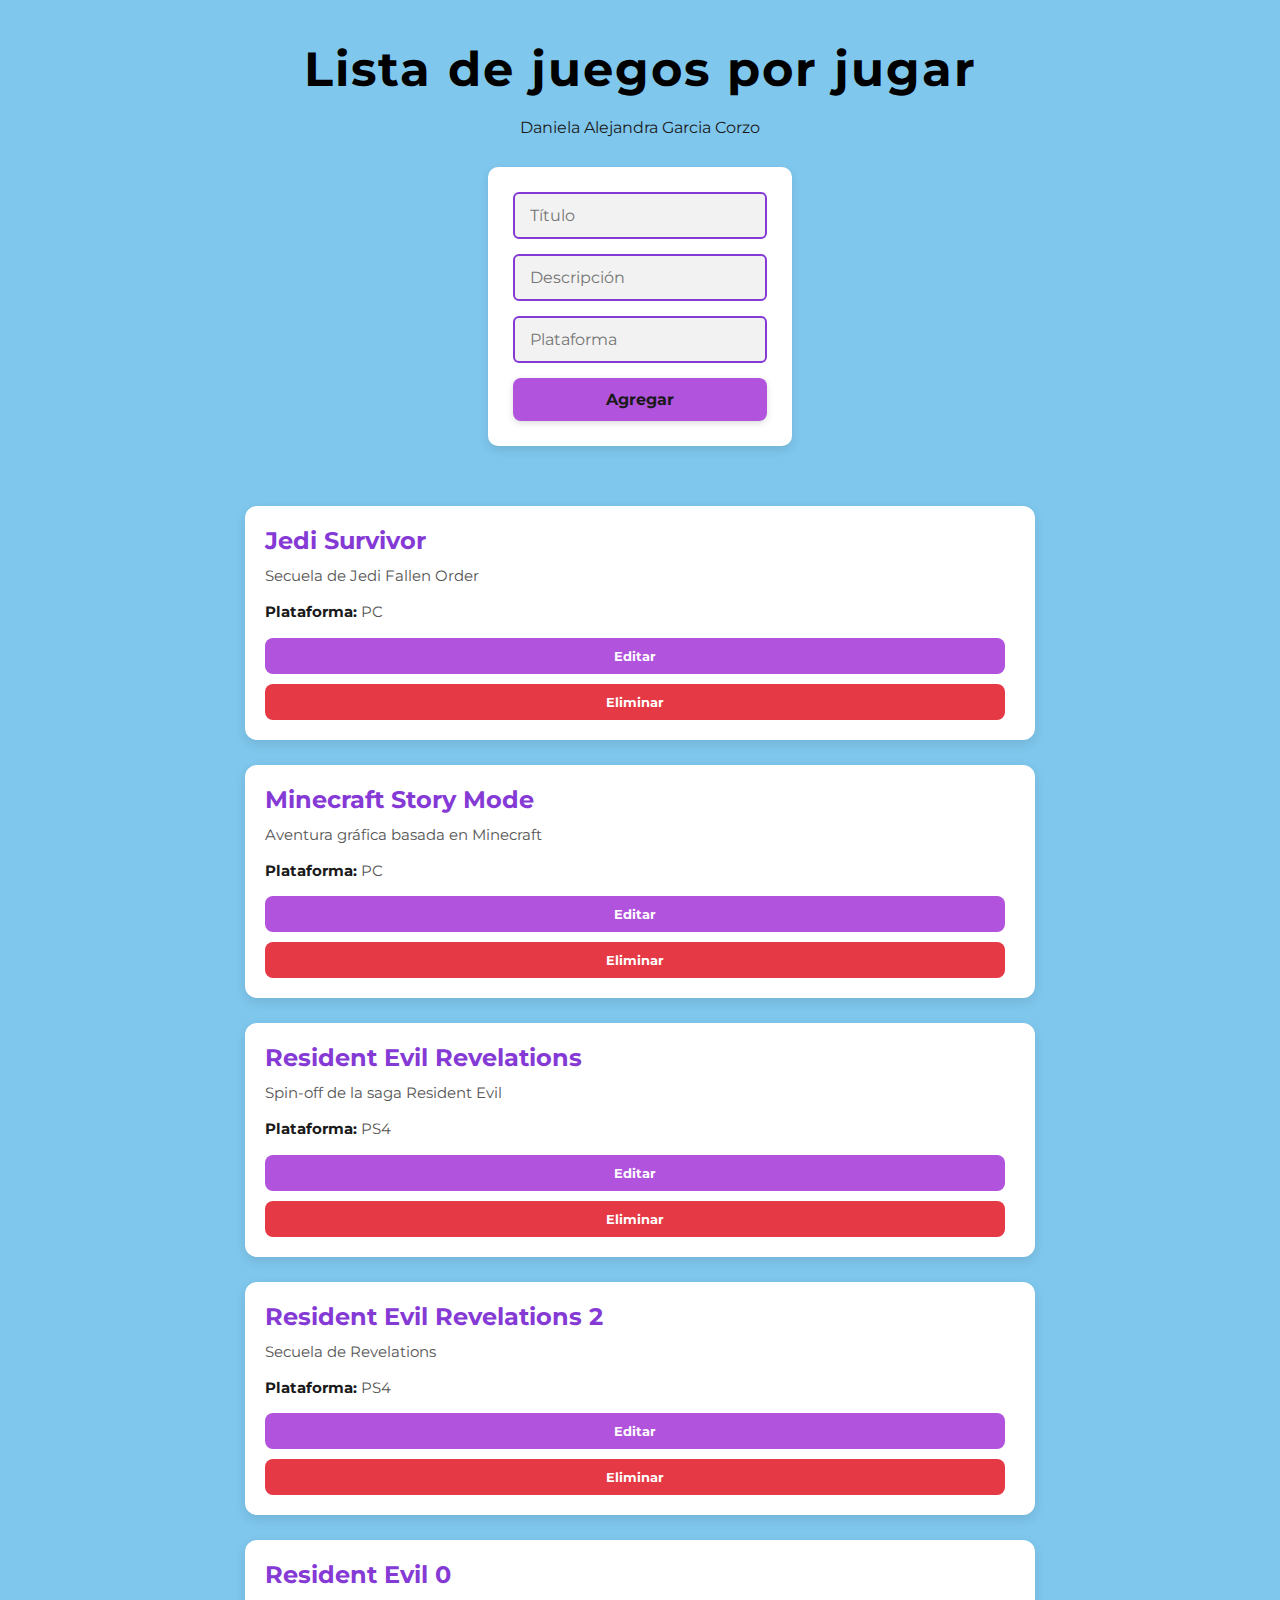
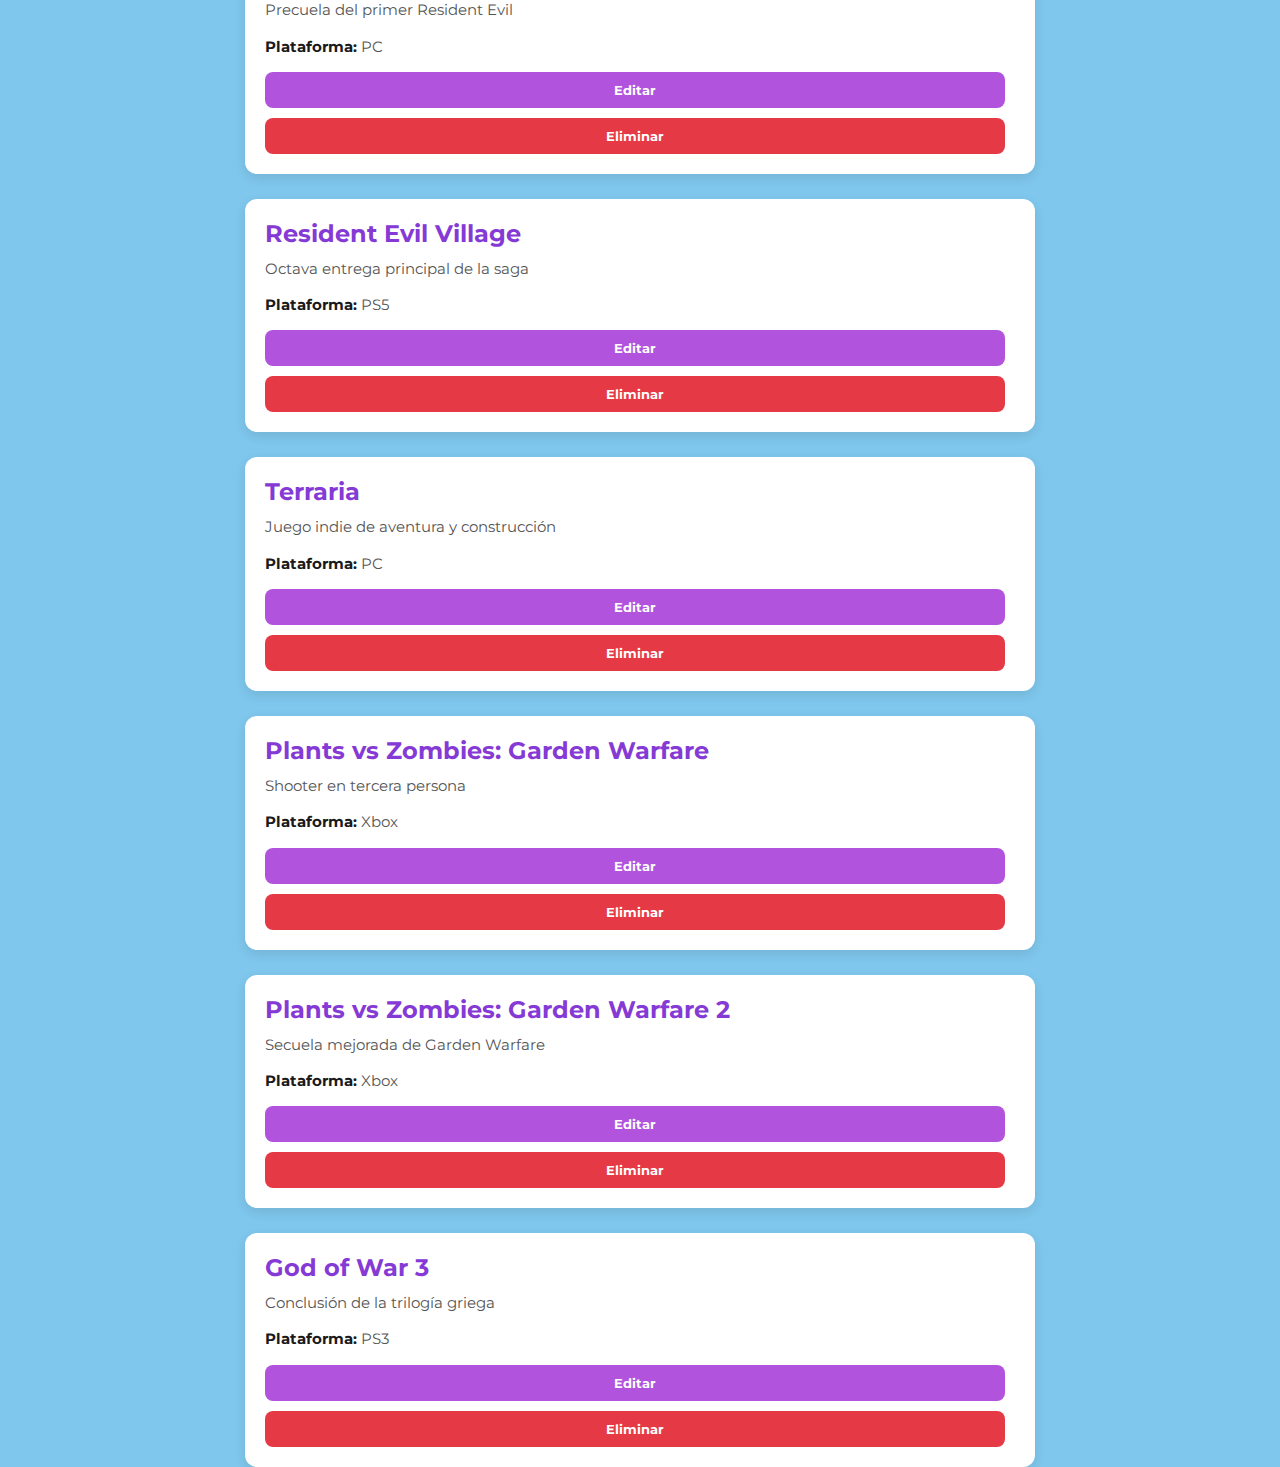
<file: Poyecto2/index.html>
<!DOCTYPE html>
<html lang="en">
<head>
    <meta charset="UTF-8">
    <meta name="viewport" content="width=device-width, initial-scale=1.0">
    <link rel="stylesheet" href="estilos/styleMain.css">
    <title>CRUD</title>
</head>
<body>
    <header>
        <h1>Lista de juegos por jugar</h1>
        <p>Daniela Alejandra Garcia Corzo</p>
    </header>

    <form id="formulario_Agregar" class="contenedorFormularioAgregar">
        <div id="mensaje_error" hidden></div>
        <div>
            <input type="text" id="titulo" name="titulo" placeholder="Título">
        </div>
        <div>
            <input type="text" id="descripcion" name="descripcion" placeholder="Descripción">
        </div>
        <div>
            <input type="text" id="plataforma" name="plataforma" placeholder="Plataforma">
        </div>
        <button type="button" id="boton_Agregar">Agregar</button>
    </form>

    <div id="contenedor_Juegos" class="contenedorElementosDeJuego"></div>

    <script type="module" src="js/main.js"></script>
    <script type="module" src="js/ayudas.js"></script>
    <script type="module" src="js/crud.js"></script>
    <script type="module" src="js/GestorVJ.js"></script>
    <script type="module" src="js/definiciones.js"></script>
    <script type="module" src="js/script.js"></script>
    <script type="module" src="js/controladorVista.js"></script>
</body>
</html>
</file>
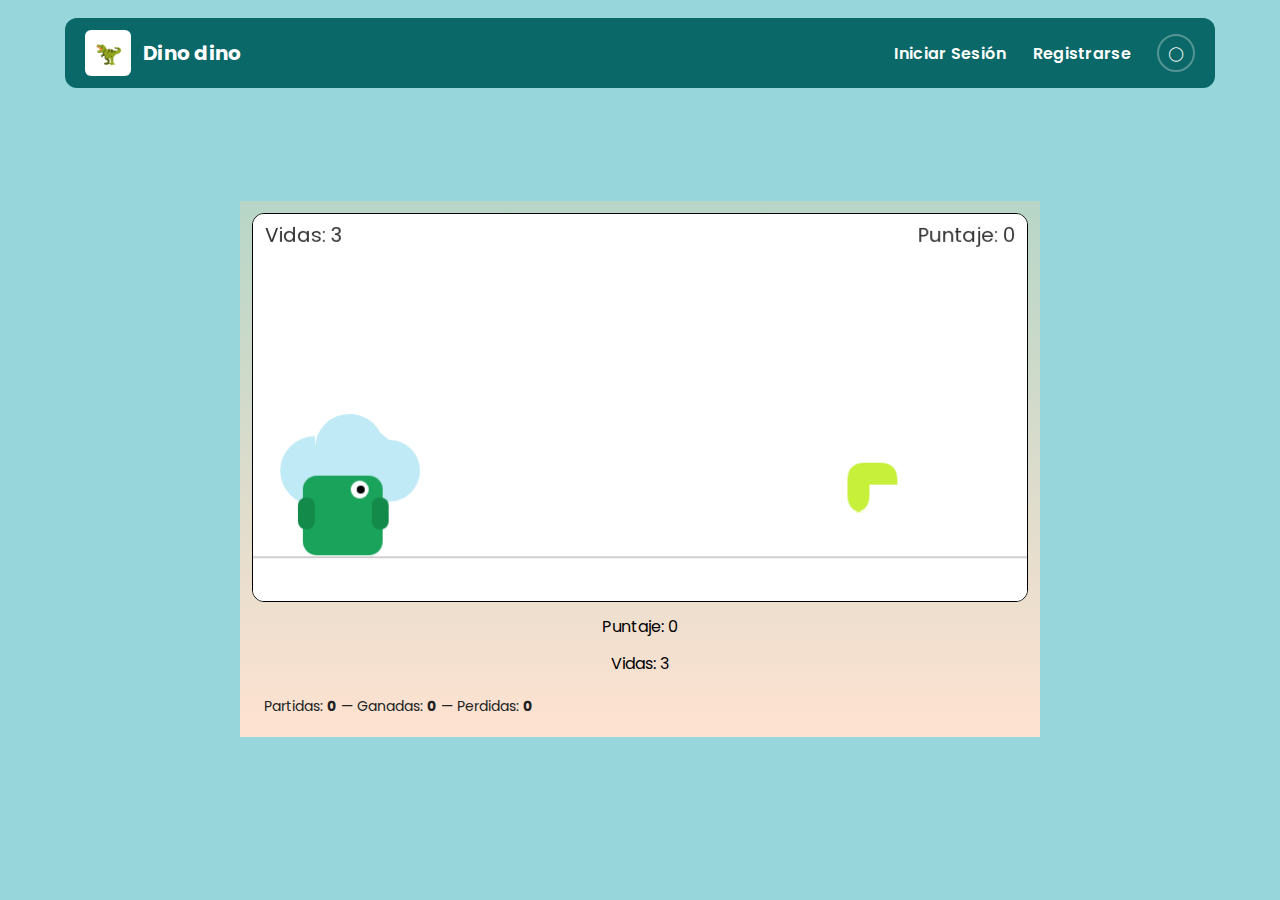
<file: ProyectFinalOF/index.html>
<!doctype html>
<html lang="es">
<head>
  <meta charset="utf-8" />
  <meta name="viewport" content="width=device-width, initial-scale=1" />
  <title>Dino dino</title>
  <link rel="stylesheet" href="css/estilo.css" />
  <link href="https://fonts.googleapis.com/css2?family=Poppins:wght@300;500;700&display=swap" rel="stylesheet">
</head>
<body>
  <header class="site-header">
			<div class="container header-inner">
				<div class="brand">
					<div class="logo">🦖</div>
					<div class="sitename"><a href="index.html">Dino dino</a></div>
				</div>

				<nav class="main-nav">
					<a class="nav-link" href="IniciarSesion.html">Iniciar Sesión</a>
					<a class="nav-link" href="Registrarse.html">Registrarse</a>
					<div class="user-icon">◯</div>
				</nav>
			</div>
		</header>

  <main class="page">
    <div class="container contenedor">
      <div class="frame">
        <div class="inner">
          <canvas id="gameCanvas"></canvas>
          <div id="score">Puntaje: 0</div>
          <div id="lives">Vidas: 3</div>
          <div id="gameOver" class="game-over hidden"></div>
          <button id="restartButton" style="display:none">Reiniciar</button>

          <ul id="historyList"></ul>
        </div>
      </div>
    </div>
  </main>

  <script src="js/main.js"></script>
</body>
</html>
</file>
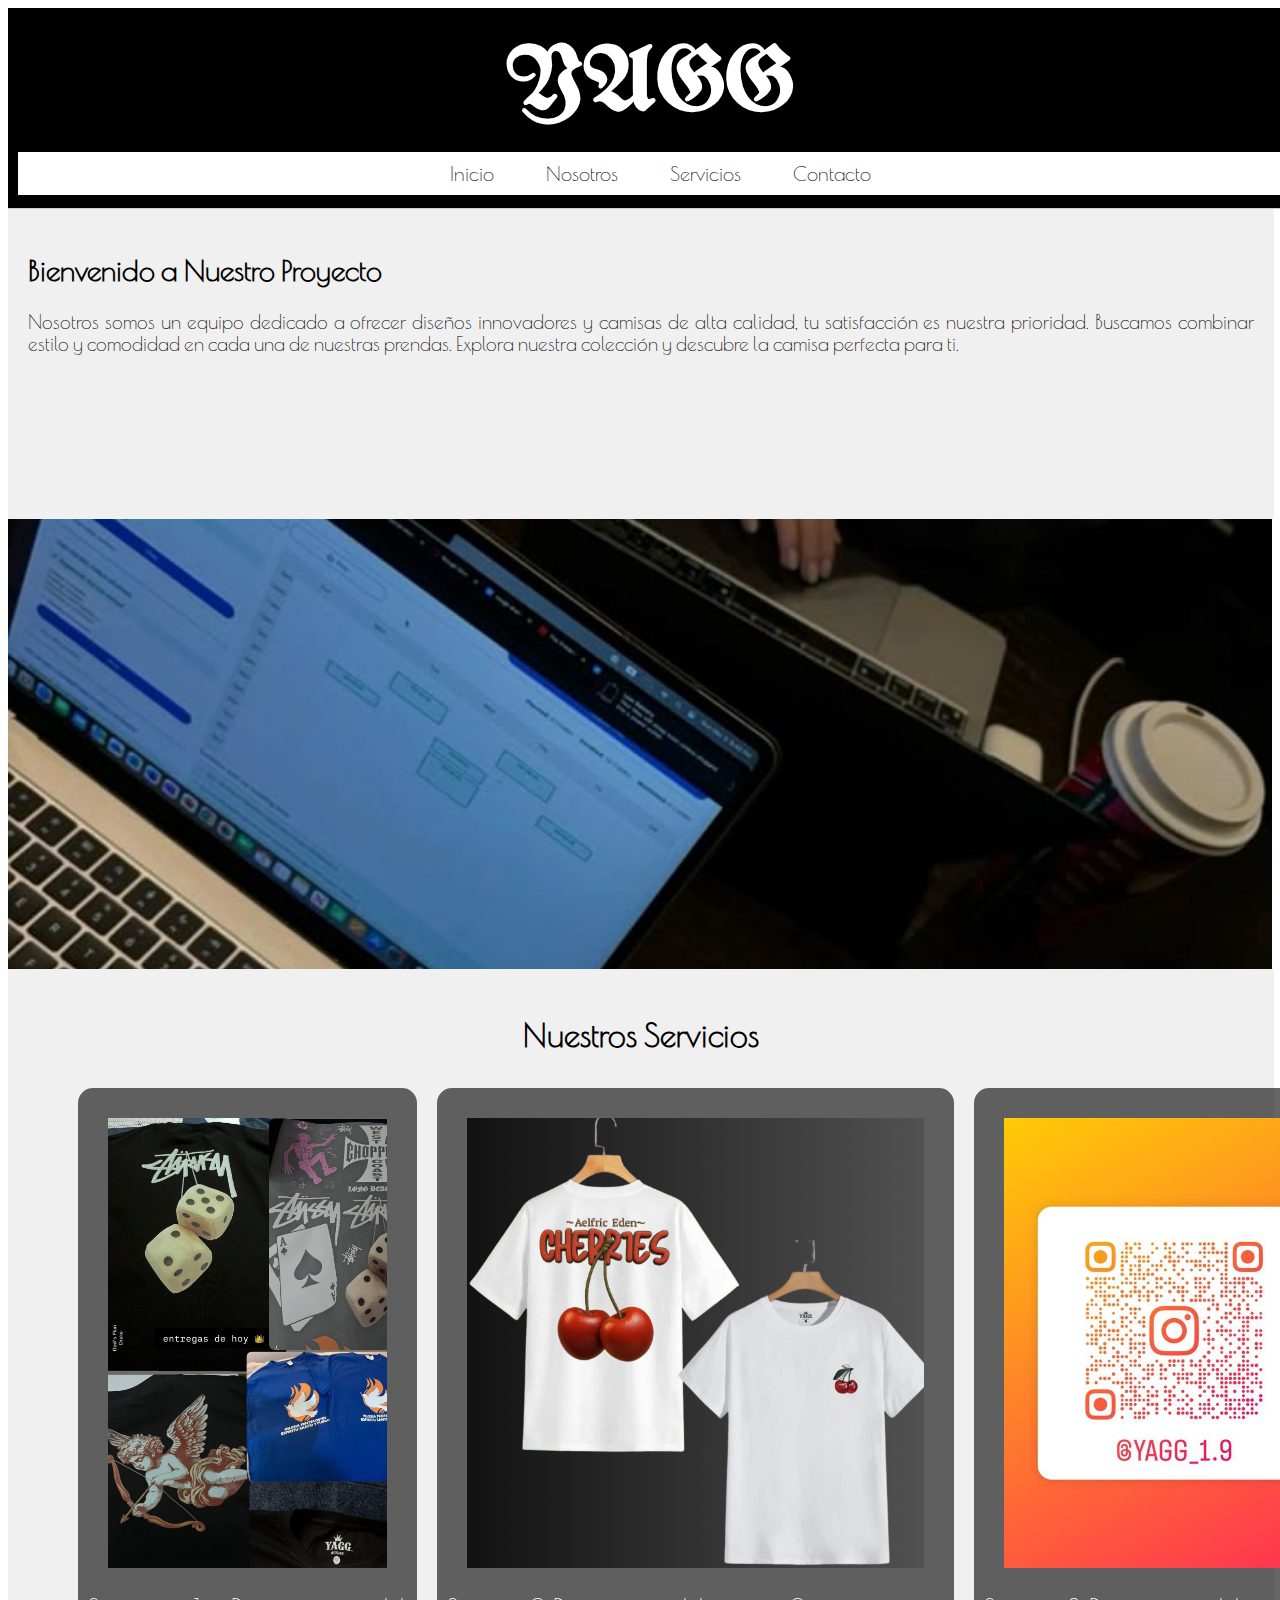
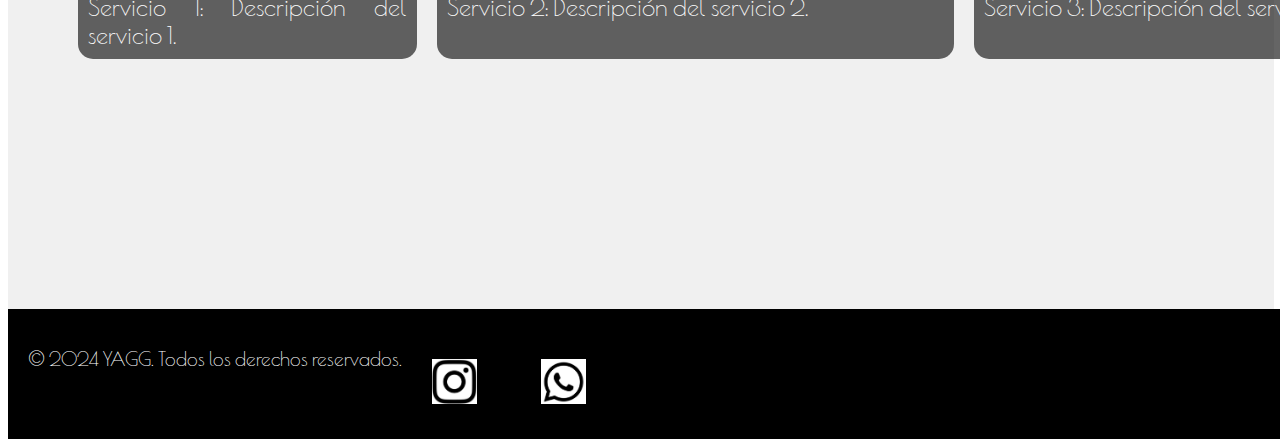
<file: Proyecto/index.html>
<!DOCTYPE html>
<html lang="en">
<head>
    <meta charset="UTF-8">
    <meta name="viewport" content="width=device-width, initial-scale=1.0">
    <!--fuente yagg-->
    <link rel="preconnect" href="https://fonts.googleapis.com">
    <link rel="preconnect" href="https://fonts.gstatic.com" crossorigin>
    <link href="https://fonts.googleapis.com/css2?family=Poiret+One&family=UnifrakturMaguntia&display=swap" rel="stylesheet">
    <!--fuente general-->
    <link rel="preconnect" href="https://fonts.googleapis.com">
    <link rel="preconnect" href="https://fonts.gstatic.com" crossorigin>
    <link href="https://fonts.googleapis.com/css2?family=UnifrakturMaguntia&display=swap" rel="stylesheet">
    <!--CSS-->
    <link rel="stylesheet" href="css/EstiloYagg.css">
    <!--Htmls-->
    <link rel="stylesheet" href="contacto.html">
    <link rel="stylesheet" href="Servicios.html">
    <title>Proyecto</title>
</head>
<body>
    <header>
        <h1 id="yagg">YAGG</h1>
        <nav>
            <a href="#conteiner">Inicio</a>
            <a href="#Nosotros">Nosotros</a>
            <a href="Servicios.html">Servicios</a>
            <a href="contacto.html">Contacto</a>
        </nav>
    </header>
    <div id="conteiner" class="conteiner">
        <div class="aboutus">
            <h2 class="bienve">Bienvenido a Nuestro Proyecto</h2>
            <p class="txt1">
                Nosotros somos un equipo dedicado a ofrecer diseños innovadores y 
                camisas de alta calidad, tu satisfacción es nuestra prioridad.
                Buscamos combinar estilo y comodidad en cada una de nuestras prendas.
                Explora nuestra colección y descubre la camisa perfecta para ti.
            </p>
        </div>
        <!--IMAGEN EN CSS-->
        <div class="separador1"></div>
        
        <div id="Nosotros" class="services">
            <h2 class="NS">Nuestros Servicios</h2>
            <ul>
                <div class="serv1">
                    <img src="images/image_jpeg.jpg" alt="">
                    Servicio 1: Descripción del servicio 1.
                </div>
                <div class="serv2">
                    <img src="images/SER1.png" alt="">
                    Servicio 2: Descripción del servicio 2.
                </div>
                <div class="serv3">
                    <img src="images/Multimedia.jpg" alt="">
                    Servicio 3: Descripción del servicio 3.
                </div>
            </ul>
        </div>
        <footer>
            <p>&copy; 2024 YAGG. Todos los derechos reservados.</p>
            <div class="img">
                <a href="https://www.instagram.com/yagg_1.9?igsh=MW00djZwZXZjdXEwNw=="><img src="images/ig.jpg" alt=""></a>
                <a href=""><img src="images/WhatsIcon.jpg" alt=""></a>
            </div>
        </footer>
    </div>
</body>
</html>
</file>
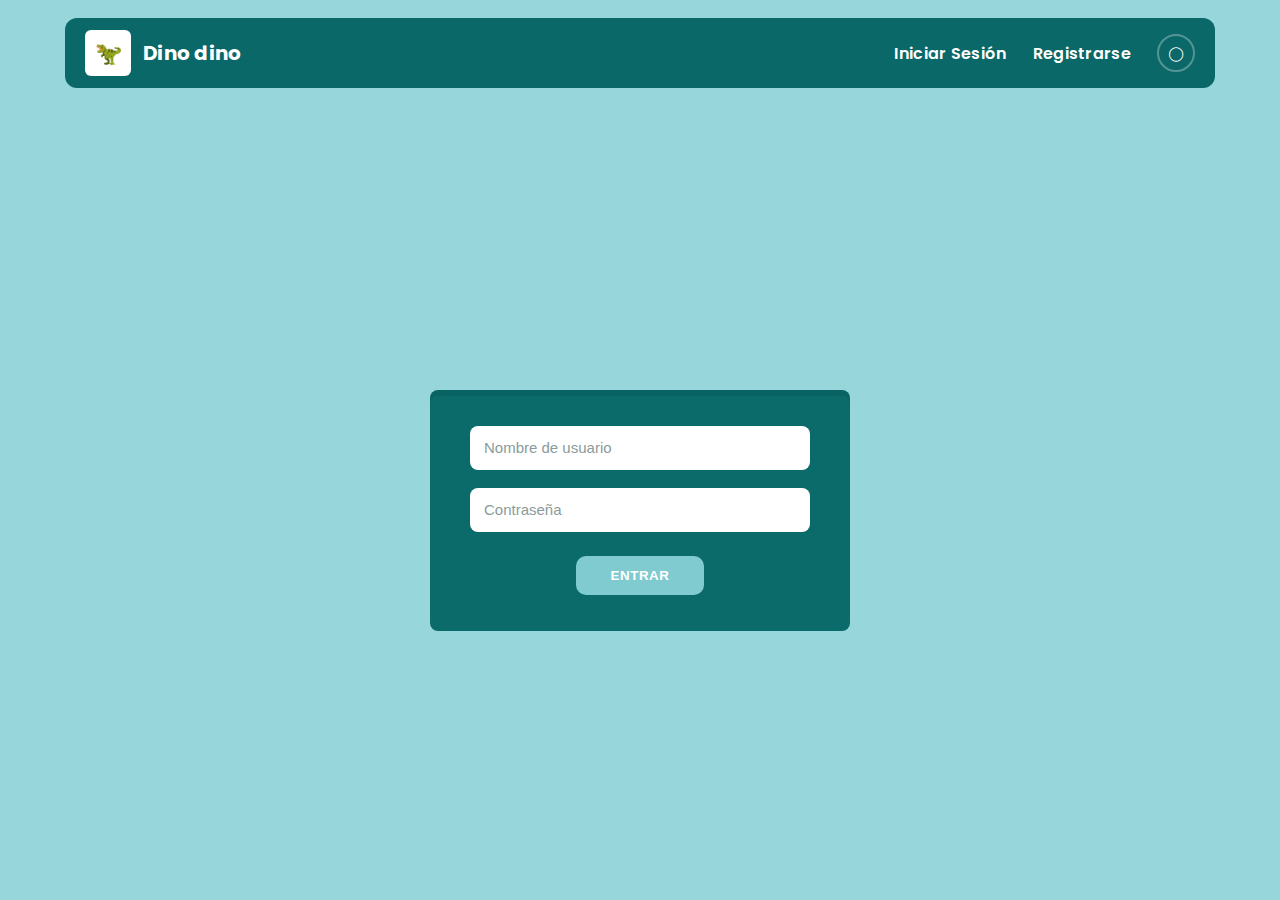
<file: ProyectFinalOF/IniciarSesion.html>
<!doctype html>
<html lang="es">
	<head>
		<meta charset="utf-8" />
		<meta name="viewport" content="width=device-width, initial-scale=1" />
		<title>Iniciar Sesión - Dino dino</title>
		<link rel="stylesheet" href="css/estilo.css" />
		<link rel="stylesheet" href="css/iniciosesion.css" />
		<link href="https://fonts.googleapis.com/css2?family=Poppins:wght@300;500;700&display=swap" rel="stylesheet">
	</head>
	<body>
		<header class="site-header">
			<div class="container header-inner">
				<div class="brand">
					<div class="logo">🦖</div>
					<div class="sitename"><a href="index.html">Dino dino</a></div>
				</div>

				<nav class="main-nav">
					<a class="nav-link" href="IniciarSesion.html">Iniciar Sesión</a>
					<a class="nav-link" href="Registrarse.html">Registrarse</a>
					<div class="user-icon">◯</div>
				</nav>
			</div>
		</header>

		<main class="page login-page">
			<div class="container">
				<div class="login-wrap">
					<form class="login-box" action="#" method="post">
						<input class="login-input" type="text" name="usuario" placeholder="Nombre de usuario" />
						<input class="login-input" type="password" name="password" placeholder="Contraseña" />
						<button class="login-btn" type="submit">ENTRAR</button>
					</form>
				</div>
			</div>
		</main>

		<script src="js/iniciosesion.js"></script>
	</body>
</html>
</file>
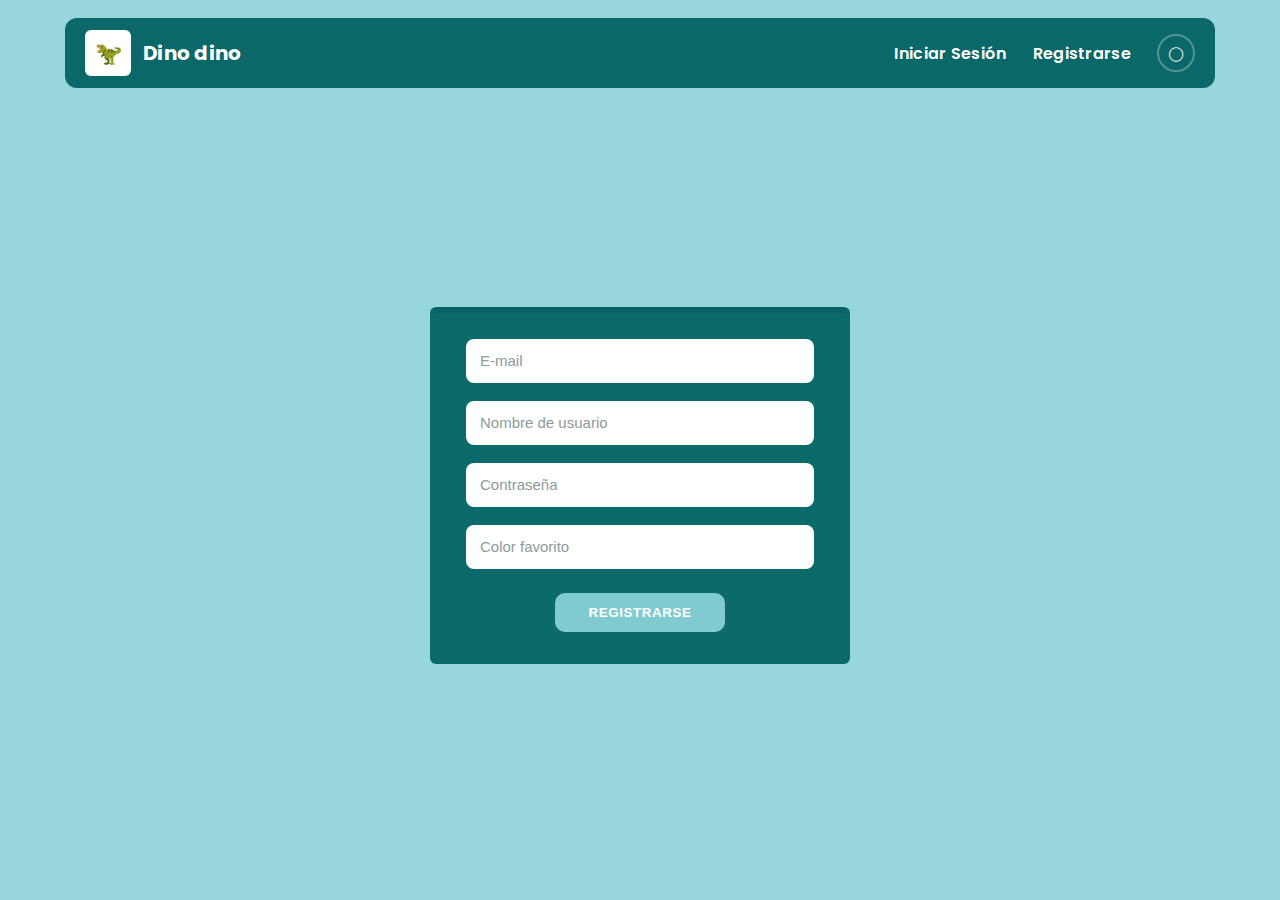
<file: ProyectFinalOF/Registrarse.html>
<!doctype html>
<html lang="es">
	<head>
		<meta charset="utf-8" />
		<meta name="viewport" content="width=device-width, initial-scale=1" />
		<title>Registrarse - Dino dino</title>
		<link rel="stylesheet" href="css/estilo.css" />
		<link rel="stylesheet" href="css/registro.css" />
		<link href="https://fonts.googleapis.com/css2?family=Poppins:wght@300;500;700&display=swap" rel="stylesheet">
	</head>
	<body>
		<header class="site-header">
			<div class="container header-inner">
				<div class="brand">
					<div class="logo">🦖</div>
					<div class="sitename"><a href="index.html">Dino dino</a></div>
				</div>

				<nav class="main-nav">
					<a class="nav-link" href="IniciarSesion.html">Iniciar Sesión</a>
					<a class="nav-link" href="Registrarse.html">Registrarse</a>
					<div class="user-icon">◯</div>
				</nav>
			</div>
		</header>

		<main class="page register-page">
			<div class="container">
				<div class="register-wrap">
					<form class="register-box" action="#" method="post">
						<input class="reg-input" type="email" name="email" placeholder="E-mail" required />
						<input class="reg-input" type="text" name="usuario" placeholder="Nombre de usuario" required />
						<input class="reg-input" type="password" name="password" placeholder="Contraseña" required />
						<input class="reg-input" type="text" name="color" placeholder="Color favorito" />
						<button class="reg-btn" type="submit">REGISTRARSE</button>
					</form>
				</div>
			</div>
		</main>

        <script src="js/registro.js"></script>
    </body>
</html>
</file>
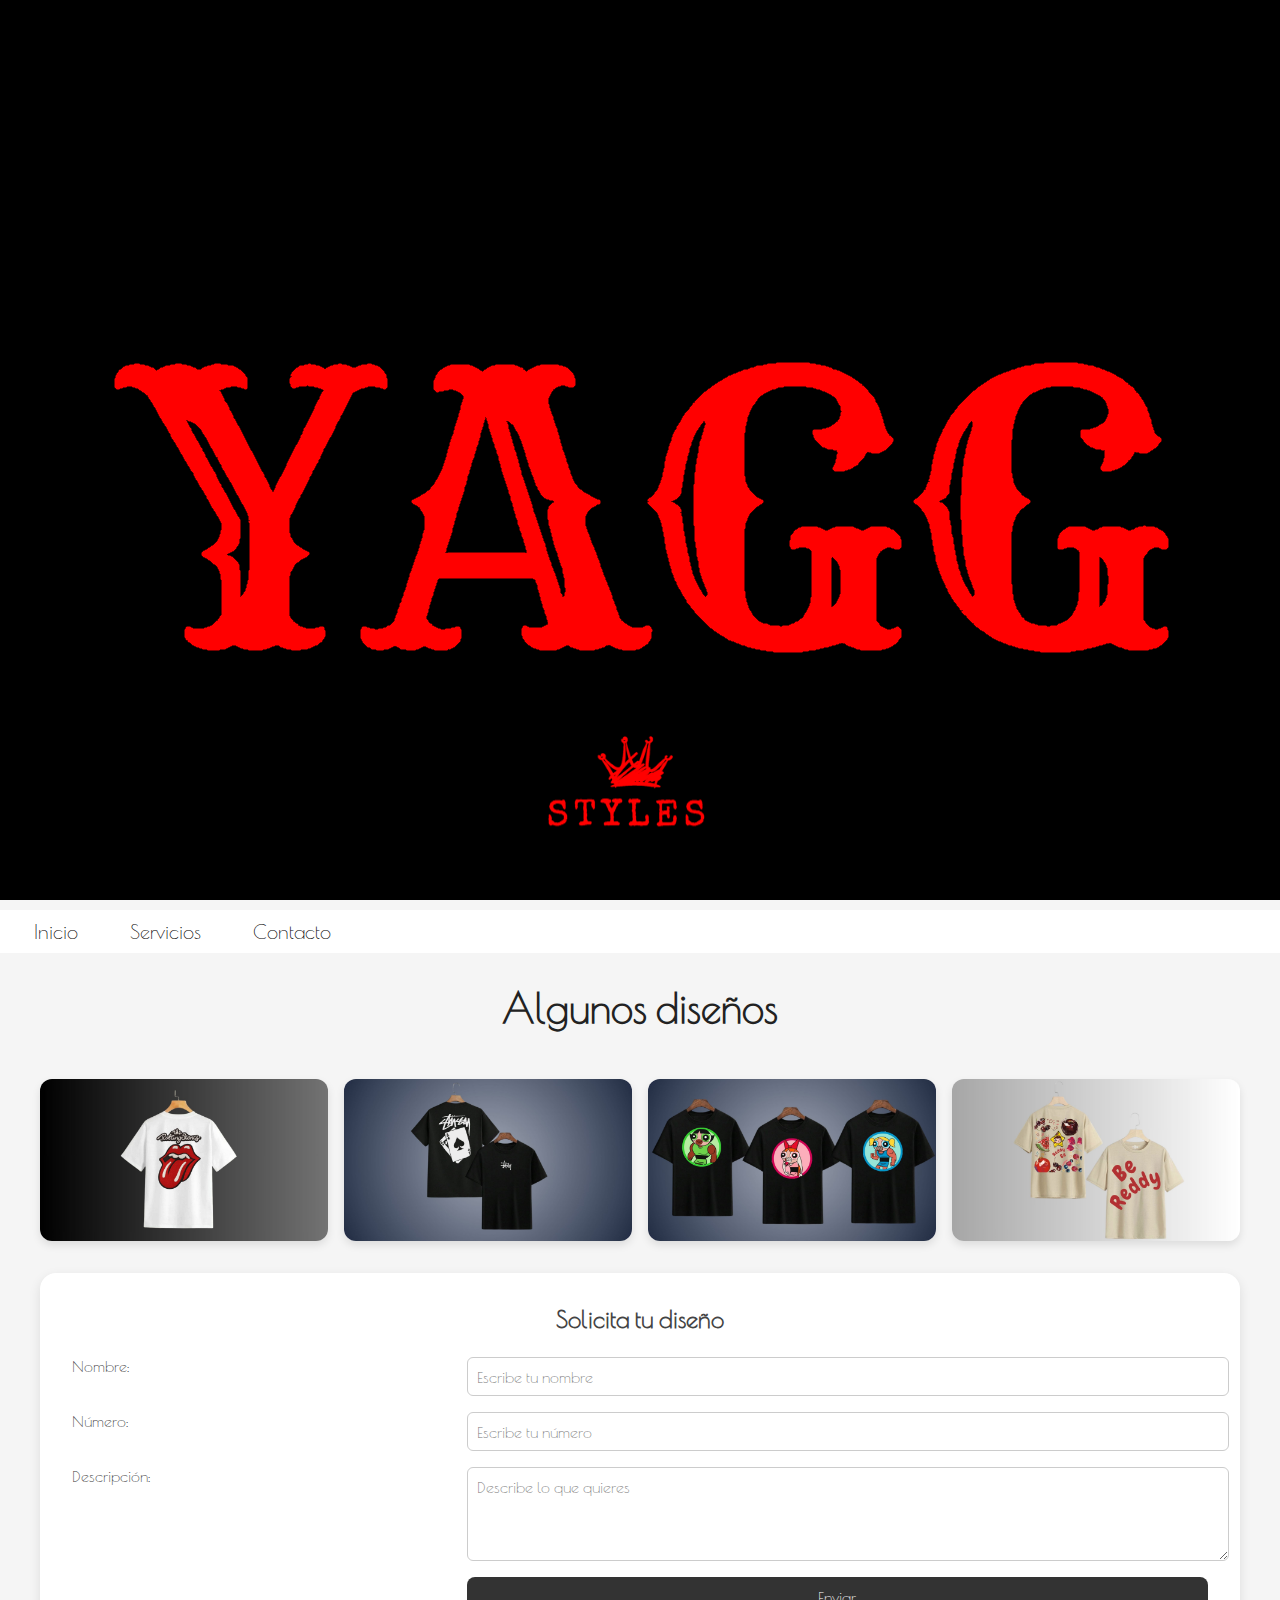
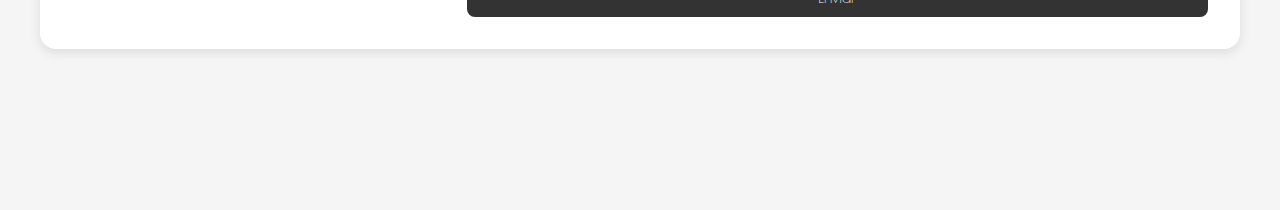
<file: Proyecto/contacto.html>
<!DOCTYPE html>
<html lang="en">
<head>
    <meta charset="UTF-8">
    <meta name="viewport" content="width=device-width, initial-scale=1.0">
    <link rel="stylesheet" href="css/Style.css">
    <!--fuente yagg-->
    <link rel="preconnect" href="https://fonts.googleapis.com">
    <link rel="preconnect" href="https://fonts.gstatic.com" crossorigin>
    <link href="https://fonts.googleapis.com/css2?family=Poiret+One&family=UnifrakturMaguntia&display=swap" rel="stylesheet">
    <!--fuente general-->
    <link rel="preconnect" href="https://fonts.googleapis.com">
    <link rel="preconnect" href="https://fonts.gstatic.com" crossorigin>
    <link href="https://fonts.googleapis.com/css2?family=UnifrakturMaguntia&display=swap" rel="stylesheet">
     <!--Htmls-->
    <link rel="stylesheet" href="index.html">
    <link rel="stylesheet" href="contacto.html">
    <link rel="stylesheet" href="Servicios.html">
    <title>Contacto</title>
</head>
<body>
    <div class="contparadax" id="contp">
        <h1 class="titulo" id="titulo"></h1>
        <img src="images/coronabuena.png" alt="" id="img1">
        <img src="images/yaaaaggg.png" alt="" id="img2">
        <img src="images/partebajayaag.png" alt="" id="img3">
    </div>

    <div class="espacio">
        <nav>
            <a href="index.html">Inicio</a>
            <a href="Servicios.html">Servicios</a>
            <a href="contacto.html">Contacto</a>
        </nav>
        <div class="container">
            <header class="titulo">
                <h1>Algunos diseños</h1>
            </header>

        <section class="galeria">
          <img src="images/10.jpg" alt="Diseño 1">
          <img src="images/21.jpg" alt="Diseño 2">
          <img src="images/24.jpg" alt="Diseño 3">
          <img src="images/44.jpg" alt="Diseño 4">
        </section>
        
        <section class="formulario">
          <h2>Solicita tu diseño</h2>
          <form>
            <label for="nombre">Nombre:</label>
            <input type="text" id="nombre" placeholder="Escribe tu nombre" required>

            <label for="numero">Número:</label>
            <input type="tel" id="numero" placeholder="Escribe tu número" required>

            <label for="descripcion">Descripción:</label>
            <textarea id="descripcion" rows="4" placeholder="Describe lo que quieres"></textarea>

            <button type="submit">Enviar</button>
          </form>
        </section>
  </div>

    </div>
</body>
<script src="js/javacontCTO.js"></script>
</html>
</file>
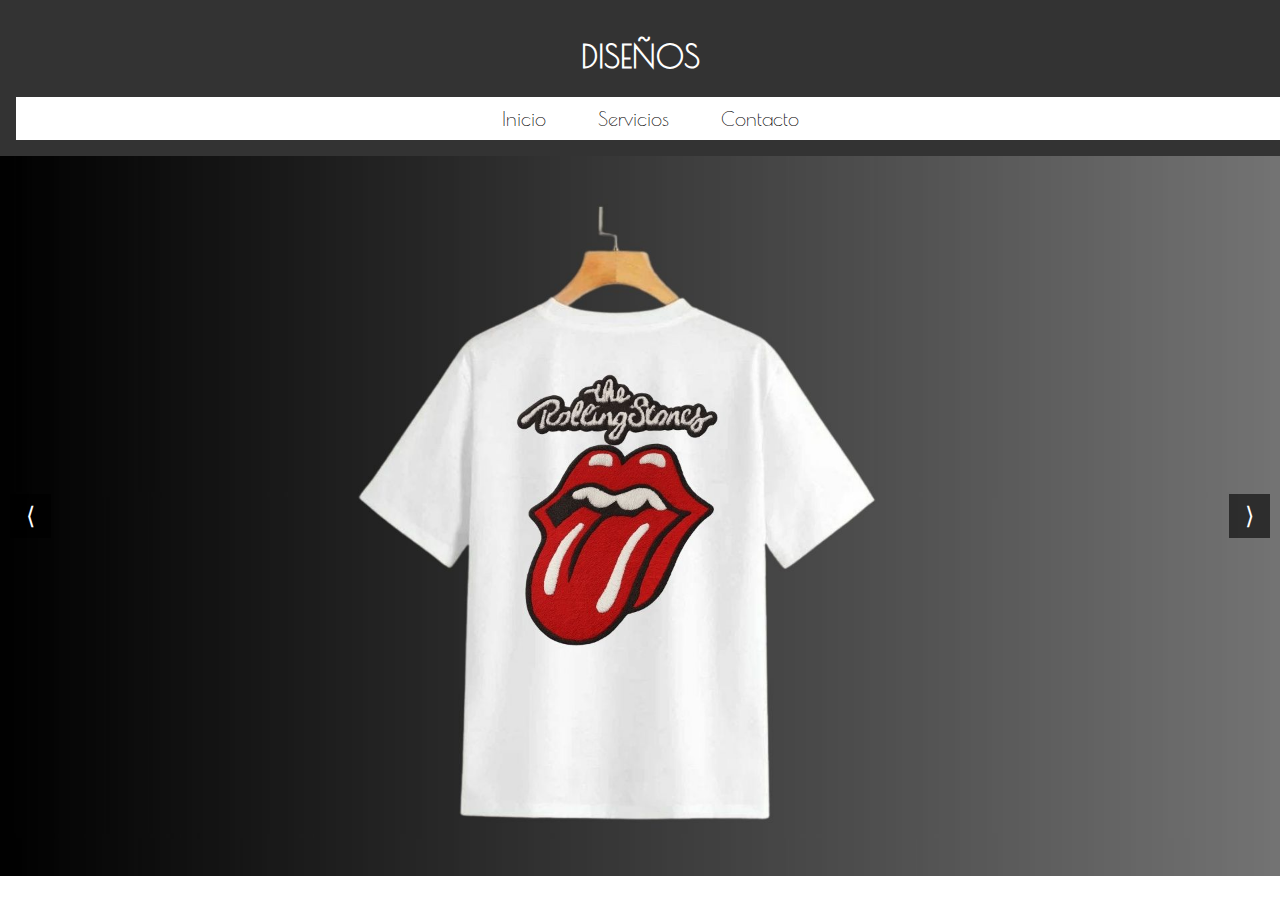
<file: Proyecto/Servicios.html>
<!DOCTYPE html>
<html lang="en">
<head>
    <meta charset="UTF-8">
    <meta name="viewport" content="width=device-width, initial-scale=1.0">
    <link rel="stylesheet" href="css/estiloServ.css">
    <!--fuente yagg-->
    <link rel="preconnect" href="https://fonts.googleapis.com">
    <link rel="preconnect" href="https://fonts.gstatic.com" crossorigin>
    <link href="https://fonts.googleapis.com/css2?family=Poiret+One&family=UnifrakturMaguntia&display=swap" rel="stylesheet">
    <!--fuente general-->
    <link rel="preconnect" href="https://fonts.googleapis.com">
    <link rel="preconnect" href="https://fonts.gstatic.com" crossorigin>
    <link href="https://fonts.googleapis.com/css2?family=UnifrakturMaguntia&display=swap" rel="stylesheet">   
    <!--Htmls-->
    <link rel="stylesheet" href="index.html">
    <link rel="stylesheet" href="contacto.html">
    <link rel="stylesheet" href="Servicios.html">
    <title>Servicios</title>
</head>
<body>
    <div class="espacio">
        <header>
            <h1>DISEÑOS</h1>
            <nav>
            <a href="index.html">Inicio</a>
            <a href="Servicios.html">Servicios</a>
            <a href="contacto.html">Contacto</a>
        </nav>
        </header>

        <div class="carrusel">
            <div class="carrusel-contenedor" id="contenedor">
                <img src="images/10.jpg" alt="Imagen 1">
                <img src="images/21.jpg" alt="Imagen 2">
                <img src="images/24.jpg" alt="Imagen 3">
                <img src="images/44.jpg" alt="Imagen 4">
            </div>
            <button class="boton prev" onclick="mover(-1)">⟨</button>
            <button class="boton next" onclick="mover(1)">⟩</button>
        </div>
    </div>
</body>
<script src="js/java.js"></script>
</html>
</file>
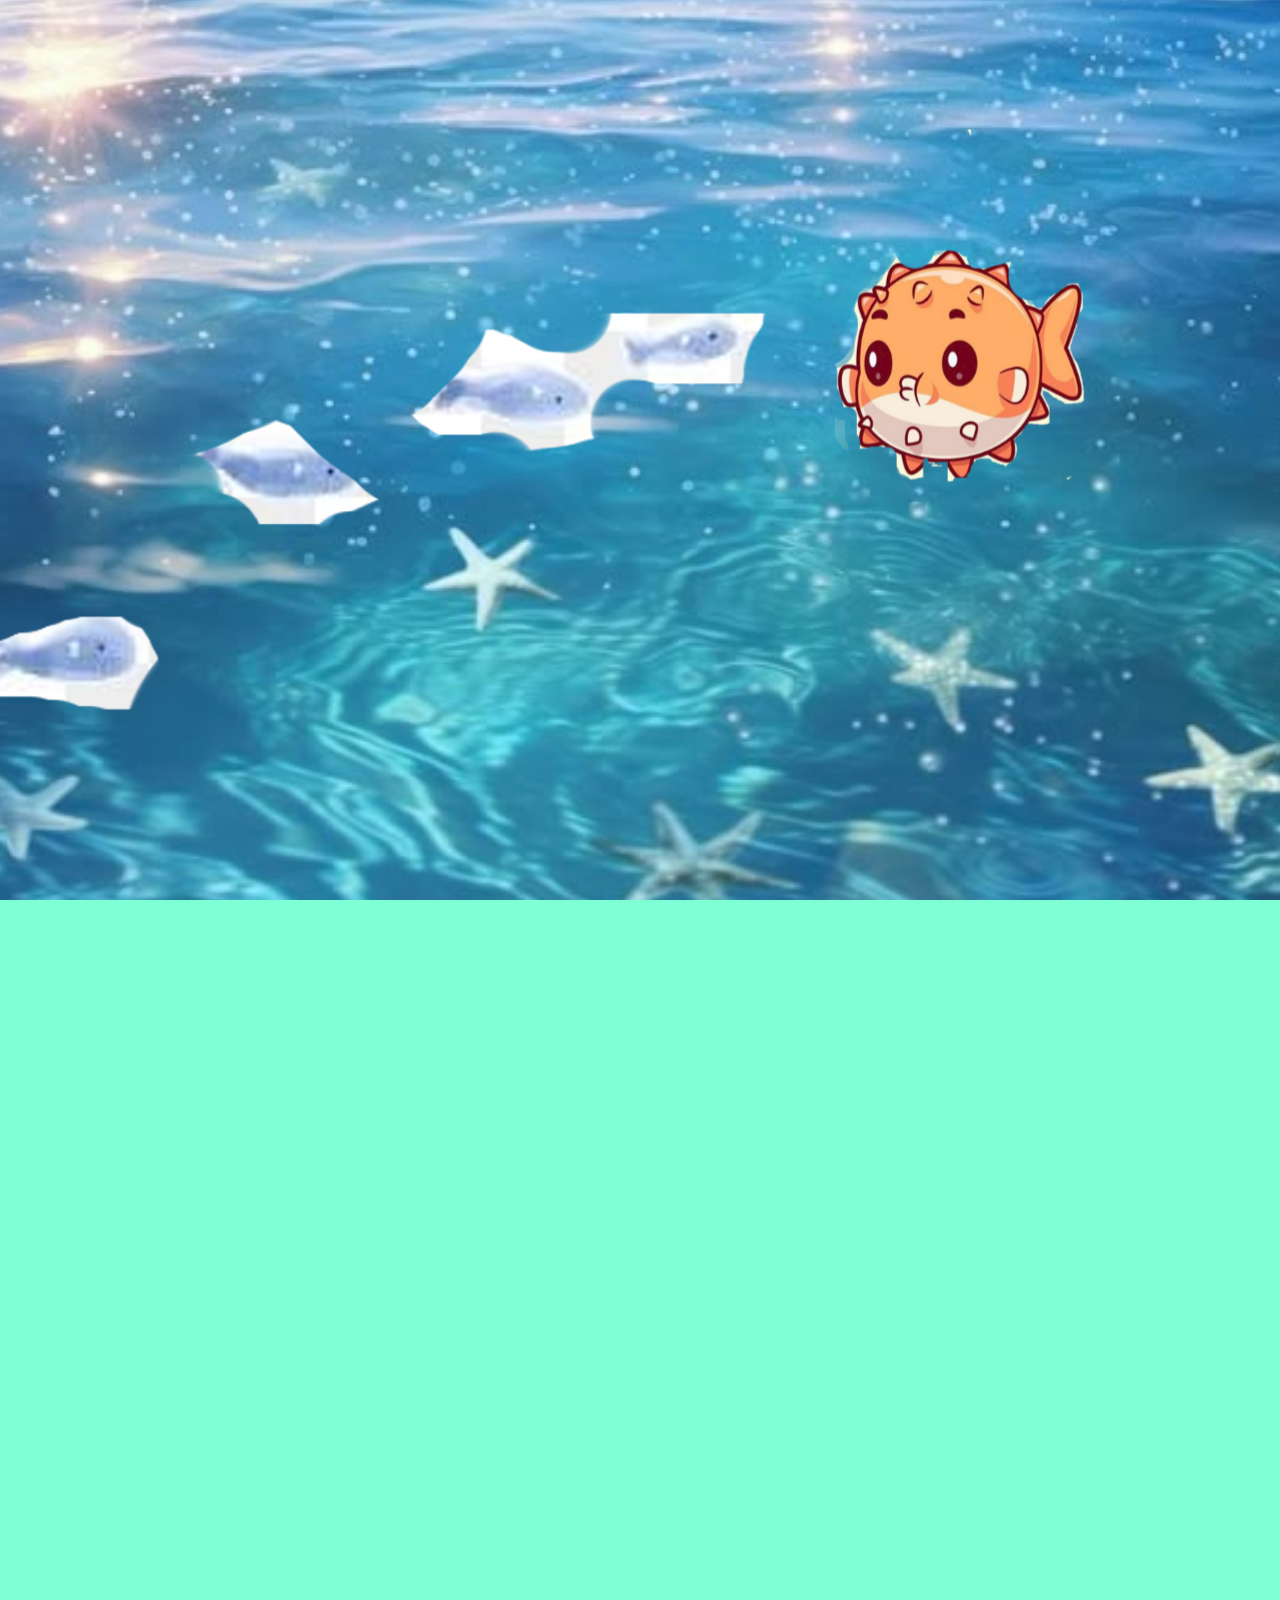
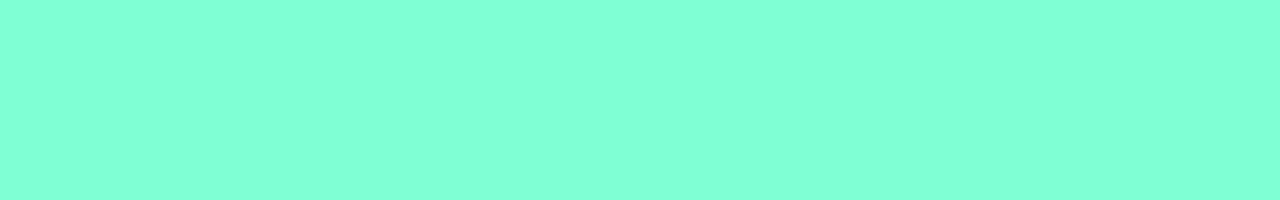
<file: ClaseDD3/Efecto paradax/index2.html>
<!DOCTYPE html>
<html lang="en">
<head>
    <meta charset="UTF-8">
    <meta name="viewport" content="width=device-width, initial-scale=1.0">
    <link rel="stylesheet" href="css/estilo.css">
    <title>Document</title>
</head>
<body>
    <div class="contenedor">
        <img src="images/img1.png" alt="" class="img1">
    </div>
    <div class="espacio">

    </div>
</body>
</html>
</file>
<file: Poyecto2/estilos/styleMain.css>
@import url('https://fonts.googleapis.com/css2?family=Montserrat:wght@300;400;600;700;800;900&display=swap');

/* 
     VARIABLES DE COLORES
 */
:root {
    --ColorPrimario: #853ad5;   
    --ColorSecundario: #b153dd; 
    --ColorFondo: #7fc7ed;      
    --ColorTexto: #1a1a1a;      
}

/* 
   RESET Y TIPOGRAFÍA
 */
* {
    margin: 0;
    padding: 0;
    box-sizing: border-box;
    font-family: 'Montserrat', sans-serif;
    color: var(--ColorTexto);
}

body {
    background-color: var(--ColorFondo);
    display: grid;
    grid-template-rows: auto 1fr auto;
    min-height: 100vh;
    gap: 20px;
    padding: 20px;
}

/* 
   HEADER
 */
header {
    text-align: center;
    padding-bottom: 10px;
}

header h1 {
    font-size: 3rem;
    color: black;
    letter-spacing: 2px;
}

/* 
   TITULO PRINCIPAL
 */
h1 {
    text-align: center;
    margin: 20px 0;
    font-weight: 700;
    color: var(--ColorPrimario);
}

/* 
   FORMULARIO
 */
#formulario_Agregar {
    max-width: 500px;
    margin: 0 auto;
    background: #ffffff;
    padding: 25px;
    border-radius: 10px;
    box-shadow: 0 4px 10px rgba(0,0,0,0.1);
    display: grid;
    gap: 15px;
    align-items: center;
}

input[type="text"] {
    width: 100%;
    padding: 12px 15px;
    background: #f2f2f2;
    border: 2px solid var(--ColorPrimario);
    border-radius: 6px;
    font-size: 1rem;
    transition: border-color 0.3s;
}

input[type="text"]:focus {
    border-color: var(--ColorSecundario);
    outline: none;
}

#boton_Agregar {
    background: var(--ColorSecundario);
    border: none;
    padding: 12px 20px;
    font-weight: 700;
    font-size: 1rem;
    color: var(--ColorTexto);
    border-radius: 8px;
    cursor: pointer;
    box-shadow: 0 2px 6px rgba(0,0,0,0.15);
    transition: background-color 0.3s;
}

#boton_Agregar:hover {
    background-color: #ba4394;
}

/* 
   CONTENEDOR DE JUEGOS
 */
#contenedor_Juegos {
    margin-top: 30px;
    max-width: 900px;
    margin-left: auto;
    margin-right: auto;
    /* mostrar en columna vertical y ocupar el 90% de la altura de la pantalla */
    display: flex;
    flex-direction: column;
    align-items: stretch;
    gap: 25px;
    width: 90vh; /* 90% de la altura de la ventana */
    max-height: 90vh;
    padding: 10px;
}

/* 
   TARJETA DE JUEGOS
 */
.elementosListaJuegos {
    background: #ffffff;
    border-radius: 12px;
    padding: 20px;
    box-shadow: 0 4px 12px rgba(0,0,0,0.1);
    display: flex;
    flex-direction: column;
    justify-content: space-between;
    width: 100%;
    transition: transform 0.2s, box-shadow 0.2s;
}

.elementosListaJuegos:hover {
    transform: translateY(-4px);
    box-shadow: 0 6px 16px rgba(0,0,0,0.15);
}

.elementosListaJuegos h2 {
    font-size: 1.5rem;
    margin-bottom: 10px;
    color: var(--ColorPrimario);
}

.elementosListaJuegos p {
    flex-grow: 1;
    font-size: 0.95rem;
    line-height: 1.4;
    margin-bottom: 15px;
    color: #555;
}

/* 
   BOTONES TARJETA
 */
.botonEditar, .botonEliminar {
    border: none;
    font-weight: 700;
    padding: 10px 17px;
    margin-right: 10px;
    border-radius: 8px;
    cursor: pointer;
    transition: 0.3s;
}

.botonEditar {
    background: var(--ColorSecundario);
    color: white;
}

.botonEditar:hover {
    background: #52f5f2ac;
    color: black;
}

.botonEliminar {
    background: #e63946;
    color: white;
    margin-top: 10px;
}

.botonEliminar:hover {
    background: #52f5f2ac;
    color: black;
}

/* 
   MENSAJE DE ERROR
 */
#mensaje_error {
    max-width: 500px;
    margin: 0 auto;
    text-align: center;
    padding: 10px;
    color: white;
    background-color: #e63946;
    border-radius: 6px;
    display: none;
}

/* 
   FOOTER
 */
footer {
    text-align: center;
    color: #444;
    font-size: 0.9rem;
    padding-top: 20px;
    border-top: 1px solid #ddd;
    font-style: italic;
}

/* 
   RESPONSIVE
 */
@media(max-width: 600px) {
    #formulario_Agregar {
        gap: 10px;
    }

    #boton_Agregar {
        width: 100%;
    }

    .botonEditar, .botonEliminar {
        margin-bottom: 10px;
        width: 48%;
    }

    .elementosListaJuegos {
        flex-direction: column;
    }
}
</file>
<file: Proyecto/css/EstiloYagg.css>
.poiret-one-regular {
  font-family: "Poiret One", sans-serif;
  font-weight: 400;
  font-style: normal;
}
.unifrakturmaguntia-regular {
  font-family: "UnifrakturMaguntia", cursive;
  font-weight: 400;
  font-style: normal;
}
*{
    font-family: "Poiret One", sans-serif;
}
header{
  position: sticky;
  top: 0; /* Se queda pegado arriba */
  padding: 10px;
  border-bottom: 1px solid #ccc;
  z-index: 1000; /* Para que quede encima de otros elementos */
    width: 100%;
    height: 20vh;
    background-color: black;
    font-family: "UnifrakturMaguntia", cursive;
    color: white;
    text-align: center;
    padding: 10px;
}
header h1{
  font-size: 10vh;
  font-family: "UnifrakturMaguntia", cursive;
  color: white;
  margin: 10px;
  padding: 10px;
}
header nav{
  width: 100%;
  margin-top: 10px;
  margin-left: 0px;
  margin-right: 0px;
  padding: 10px;
  background-color: white;
}
nav a{
  text-decoration: none;
  color: black;
  margin: 0 15px;
  font-size: 20px;
  padding: 9px;
}
nav a:hover{
  background-color: #000000a0;
  color: white;
}
.aboutus{
    width: 97%;
    height: 30vh;
    background-color: #f0f0f0;
    text-align: justify;
    padding: 20px;
    font-size: larger;
}
.separador1{
    width: 100%;
    height: 50vh;
    background-image: url("../images/YAGG.jpg");
    background-position: center;
    background-repeat: no-repeat;
    background-size: cover;
}
.services{
  width: 97%;
  height: 100vh;
  background-color: #f0f0f0;
  text-align: justify;
  padding: 20px;
  font-size: larger;
}
.services ul{
  display: flex;
  list-style-type: none;
  font-size: x-large;
}
.NS{
  text-align: center;
  font-size: xx-large;
  margin-bottom: 20px;
}
.serv1{
  background-color: #0000009a;
  color: white;
  margin: 10px;
  padding: 10px;
  border-radius: 15px;
}
.serv2{
  background-color: #0000009a;
  color: white;
  margin: 10px;
  padding: 10px;
  border-radius: 15px;
}
.serv3{
  background-color: #0000009a;
  color: white;
  margin: 10px;
  padding: 10px;
  border-radius: 15px;
}
.services img{
  height: 50vh;
  padding: 20px;
  align-items: center;
  border-radius: 15px;
}

footer{
    display: flex;
    width: 100%;
    height: 10vh;
    background-color: black;
    color: white;
    text-align: center;
    padding: 20px;
    font-size: larger;
}
.img{
  justify-content: center;
  align-items: center;
}
.img img{
  padding: 20px;
  height: 5vh;
  margin: 10px;
}
</file>
<file: ProyectFinalOF/css/iniciosesion.css>
/* Estilos específicos para la página de inicio de sesión */
.login-page{ padding-top:28px; }

.login-wrap{
	display:flex;
	justify-content:center;
	align-items:flex-start;
	padding-top:30px;
}

.login-box{
	background:#0b6a6a; /* color de caja oscuro */
	width:420px;
	max-width:94%;
	padding:36px 40px;
	border-radius:8px;
	box-shadow: 0 6px 0 rgba(0,0,0,0.06) inset;
	display:flex;
	flex-direction:column;
	gap:18px;
}

.login-input{
	height:44px;
	padding:10px 14px;
	border-radius:8px;
	border:0;
	outline:none;
	font-size:15px;
}

.login-input::placeholder{ color:#8b9b9b; }

.login-btn{
	margin:6px auto 0 auto;
	background:#7fcbd0; /* boton teal claro */
	color:#fff;
	border:0;
	padding:12px 34px;
	border-radius:10px;
	font-weight:700;
	letter-spacing:0.6px;
	cursor:pointer;
}

/* Centrar formulario verticalmente un poco más en pantallas altas */
@media(min-height:900px){
	.login-wrap{ padding-top:80px; }
}
</file>
<file: ProyectFinalOF/css/registro.css>
/* Estilos específicos para la página de registro */
.register-page{ padding-top:28px; }

.register-wrap{
	display:flex;
	justify-content:center;
	align-items:flex-start;
	padding-top:30px;
}

.register-box{
	background:#0b6a6a; /* color de caja oscuro */
	width:420px;
	max-width:94%;
	padding:32px 36px;
	border-radius:6px;
	box-shadow: 0 6px 0 rgba(0,0,0,0.06) inset;
	display:flex;
	flex-direction:column;
	gap:18px;
}

.reg-input{
	height:44px;
	padding:10px 14px;
	border-radius:8px;
	border:0;
	outline:none;
	font-size:15px;
}

.reg-input::placeholder{ color:#8b9b9b; }

.reg-btn{
	margin:6px auto 0 auto;
	background:#7fcbd0; /* boton teal claro */
	color:#fff;
	border:0;
	padding:12px 34px;
	border-radius:10px;
	font-weight:700;
	letter-spacing:0.6px;
	cursor:pointer;
}

@media(max-width:480px){
	.register-box{ padding:20px; }
	.reg-input{ height:40px; }
}
</file>
<file: Proyecto/css/Style.css>
.poiret-one-regular {
  font-family: "Poiret One", sans-serif;
  font-weight: 400;
  font-style: normal;
}
.unifrakturmaguntia-regular {
  font-family: "UnifrakturMaguntia", cursive;
  font-weight: 400;
  font-style: normal;
}
*{
    
  font-family: "Poiret One", sans-serif;
    margin: 0;
    padding: 0;
}


nav{
    align-items: center;
  width: 100%;
  margin-top: 10px;
  margin-left: 0px;
  margin-right: 0px;
  padding: 10px;
  background-color: white;
}
nav a{
  text-decoration: none;
  color: black;
  margin: 0 15px;
  font-size: 20px;
  padding: 9px;
}
nav a:hover{
  background-color: #000000a0;
  color: white;
}
.contparadax {
    height: 100vh;
    position: relative;
    overflow: hidden;
    display: flex; 
    justify-content: center;
    align-items: center;
    background-color: #000000;
}

.contparadax img{
    position: absolute;
    width: 100%;
    bottom: 0;

    transition: ease-in;
}

#img1{
    width: 20%;
    bottom: 0;
}

#img3{
    width: 25%;
    bottom: 0;
    align-self: center;
}

.espacio{
    height: 100vh;
}

body {
  margin: 0;
  font-family: 'Segoe UI', Tahoma, Geneva, Verdana, sans-serif;
  background: #f5f5f5;
  color: #333;
}

.container {
  display: grid;
  grid-template-areas:
    "titulo"
    "galeria"
    "formulario";
  grid-template-columns: 1fr;
  gap: 2rem;
  padding: 2rem;
  max-width: 1200px;
  margin: auto;
}

.titulo {
  font-family: "UnifrakturMaguntia", cursive;
  grid-area: titulo;
  text-align: center;
}

.titulo h1 {
  font-size: 2.5rem;
  color: #222;
  margin-bottom: 1rem;
}

.galeria {
  grid-area: galeria;
  display: grid;
  grid-template-columns: repeat(4, 1fr);
  gap: 1rem;
}

.galeria img {
  width: 100%;
  height: auto;
  border-radius: 12px;
  box-shadow: 0 4px 8px rgba(0,0,0,0.1);
  transition: transform 0.3s;
}

.galeria img:hover {
  transform: scale(1.05);
}

.formulario {
  grid-area: formulario;
  background: #fff;
  padding: 2rem;
  border-radius: 16px;
  box-shadow: 0 4px 12px rgba(0,0,0,0.1);
}

.formulario h2 {
  text-align: center;
  margin-bottom: 1.5rem;
  color: #444;
}

form {
  display: grid;
  grid-template-areas:
    "label-nombre input-nombre"
    "label-numero input-numero"
    "label-descripcion descripcion"
    ". boton";
  grid-template-columns: 1fr 2fr;
  gap: 1rem 1.5rem;
}

label[for="nombre"] { grid-area: label-nombre; }
#nombre { grid-area: input-nombre; }

label[for="numero"] { grid-area: label-numero; }
#numero { grid-area: input-numero; }

label[for="descripcion"] { grid-area: label-descripcion; }
#descripcion { grid-area: descripcion; }

button {
  grid-area: boton;
  padding: 0.7rem 1.5rem;
  border: none;
  border-radius: 8px;
  background: #333;
  color: #fff;
  font-size: 1rem;
  cursor: pointer;
  transition: background 0.3s;
}

button:hover {
  background: #555;
}

input, textarea {
  width: 100%;
  padding: 0.6rem;
  border: 1px solid #ccc;
  border-radius: 6px;
  font-size: 1rem;
}
</file>
<file: Proyecto/css/estiloServ.css>
/*html{
    overflow: hidden;
}*/
.poiret-one-regular {
  font-family: "Poiret One", sans-serif;
  font-weight: 400;
  font-style: normal;
}
.unifrakturmaguntia-regular {
  font-family: "UnifrakturMaguntia", cursive;
  font-weight: 400;
  font-style: normal;
}
/**{
    margin: 0;
    padding: 0;
}

body{
    width: 100vw;
    height: 100vh;
    margin: 0;
    background-color: #ffffff;
    perspective: 1px; /*ayuda a crear espacios y el efecto 3d
    transform-style: preserve-3d;
    overflow-x: hidden;
    overflow-y: scroll;

}

.contenedor::before{
    content: "";
    width: 100vw;
    height: 100vh;
    position: absolute;
    background: url(../images/coronabuena.png) 0px 0px;
    background-size: cover;
    transform: translateZ(2) scale(2.2);
}

.contenedor::after{
    content: "";
    width: 100vw;
    height: 100vh;
    position: absolute;
    background: url(../images/yaaaaggg.png)  top center;
    background-size: cover;
    transform: translateX(15%) translate(-23%, 10%);
}

.contenedor .img1{
    transform: translateX(-0.5px) scale(1.3,1.4) translate(-63%, 10%);
}

.img1{
    width: 40%;
    left: 100%;
    position: absolute;
}

.contenedor, .espacio{
    width: 100%;
    height: 100vh;
    position: relative;
    transform-style: preserve-3d;
}

.espacio{
    background-color: #ccc;
}*/

body {
    
  font-family: "Poiret One", sans-serif;
  margin: 0;
  font-family: Arial, sans-serif;
  display: grid;
  grid-template-rows: auto 1fr;
  height: 100vh;
}

header {
    
  font-family: "Poiret One", sans-serif;
  background-color: #333;
  color: white;
  text-align: center;
  padding: 1rem;
}

header nav{
    align-items: center;
  width: 100%;
  margin-top: 10px;
  margin-left: 0px;
  margin-right: 0px;
  padding: 10px;
  background-color: white;
}
nav a{
  text-decoration: none;
  color: black;
  margin: 0 15px;
  font-size: 20px;
  padding: 9px;
}
nav a:hover{
  background-color: #000000a0;
  color: white;
}
.carrusel {
  display: grid;
  grid-template-columns: 1fr;
  place-items: center;
  overflow: hidden;
  position: relative;
}

.carrusel-contenedor {
  display: grid;
  grid-auto-flow: column;
  grid-auto-columns: 100%;
  transition: transform 0.5s ease;
}

.carrusel img {
  width: 100%;
  height: auto;
  display: block;
}

/* Botones */
.boton {
  position: absolute;
  top: 50%;
  transform: translateY(-50%);
  background: rgba(0, 0, 0, 0.6);
  color: white;
  border: none;
  padding: 0.5rem 1rem;
  cursor: pointer;
  font-size: 1.5rem;
}

.prev {
  left: 10px;
}
.next {
  right: 10px;
}
</file>
<file: ClaseDD3/Efecto paradax/css/estilo.css>
html{
    overflow: hidden;
}

*{
    margin: 0;
    padding: 0;
}

body{
    width: 100vw;
    height: 100vh;
    margin: 0;
    background-color: aquamarine;
    perspective: 1px; /*ayuda a crear espacios y el efecto 3d*/
    transform-style: preserve-3d;
    overflow-x: hidden;
    overflow-y: scroll;

}

.contenedor::before{
    content: "";
    width: 100vw;
    height: 100vh;
    position: absolute;
    background: url(../images/Fondoep.jpeg) top center;
    background-size: cover;
    transform: translateZ(-1px) scale(2.2);
}

.contenedor::after{
    content: "";
    width: 100vw;
    height: 100vh;
    position: absolute;
    background: url(../images/img2.png)  top center;
    background-size: cover;
    transform: translateY(-15%) translate(-23%, 10%);
}

.contenedor .img1{
    transform: translateZ(-0.5px) scale(1.3,1.4) translate(-63%, 10%);
}

.img1{
    width: 40%;
    left: 100%;
    position: absolute;
}

.contenedor, .espacio{
    width: 100%;
    height: 100vh;
    position: relative;
    transform-style: preserve-3d;
}

.espacio{
    background-color: #87b5e1;
}
</file>
<file: ProyectFinalOF/css/estilo.css>
/* Fuente y reset sencillo */
* { box-sizing: border-box; }
html,body{ height:100%; }
body{
	margin:0;
	font-family: 'Poppins', system-ui, -apple-system, 'Segoe UI', Roboto, 'Helvetica Neue', Arial;
	background: #97d6da; /* color de fondo general similar a la imagen */
	-webkit-font-smoothing:antialiased;
	-moz-osx-font-smoothing:grayscale;
}

.container{
	width:90%;
	max-width:1150px;
	margin:0 auto;
}

/* HEADER */
.site-header{
	padding:18px 0;
}
.header-inner{
	display:flex;
	align-items:center;
	justify-content:space-between;
	background:#0a6868; /* teal oscuro */
	padding:12px 20px;
	border-radius:12px;
	color:#fff;
}
.brand{
	display:flex;
	align-items:center;
	gap:12px;
}
.logo{
	background:#fff;
	color:#0a6868;
	width:46px;
	height:46px;
	display:flex;
	align-items:center;
	justify-content:center;
	border-radius:6px;
	font-size:22px;
}
.sitename a{
	font-weight:700;
	font-size:20px;
	color:#fff;
	text-decoration:none;
	letter-spacing:0.3px;
}

.main-nav{
	display:flex;
	align-items:center;
	gap:26px;
}
.nav-link{
	color:#fff;
	text-decoration:none;
	font-weight:600;
	letter-spacing:0.3px;
}
.nav-link:hover{ opacity:0.9; }
.user-icon{
	width:38px;
	height:38px;
	border-radius:50%;
	border:2px solid rgba(255,255,255,0.3);
	display:flex;
	align-items:center;
	justify-content:center;
	font-size:14px;
}

/* MAIN HERO FRAME */
.page{ padding:26px 0 60px 0; display:flex; align-items:center; justify-content:center; min-height: calc(100vh - 140px); }
.hero-frame{
	background: #075759; /* marco exterior más oscuro */
	padding:22px;
	border-radius:6px;
	box-shadow: 0 2px 0 rgba(0,0,0,0.06) inset;
}
.hero-inner{
	height:260px; /* altura aproximada del rectángulo interior */
	background: linear-gradient(180deg,#d8efe4 0%, #f6d6c7 100%); /* gradiente verde-pastel -> durazno */
	border:14px solid #0b6a6a; /* marco interno oscuro para dar ese borde grueso */
	border-radius:2px;
}

/* Ajustes responsivos simples */
@media (max-width:640px){
	.header-inner{ padding:10px; gap:8px; }
	.nav-link{ font-size:14px; }
	.hero-inner{ height:180px; }
}
/*jueguuito*/
#gameCanvas {
    border: 1px solid #000;
    background-color: #eee;
}
.app{ 
    display:flex; 
    gap:20px; 
    align-items:flex-start; 
    padding:24px; 
    box-sizing:border-box; 
    width:100%; 
}


.auth-cards{ display:flex; gap:12px; position:relative; justify-content:flex-end; padding:10px 18px; }

.contenedor{ width: 800px; max-width:95%; position:relative; margin:24px 16px; }
/*.contenedor .frame{ background:#075b5b; padding:18px; border-radius:6px; }*/
.contenedor .inner{ background: linear-gradient(#b7d6c7, #ffe2d1); padding:12px; min-height:340px; display:flex; flex-direction:column; gap:12px; align-items:center; }
.contenedor .inner canvas{ width:100%; max-height:420px; height:320px; display:block; border-radius:12px; }

.contenedor { background: linear-gradient(#b7d6c7, transparent) #ffe2d1; transition: background-color 0.3s linear; overflow:visible; }

.mediodia {
    background-color: #ffdcf3;
}

.tarde {
    background-color: #ffadad;
}

.noche {
    background-color: #aca8c7;
}

/* Canvas-based rendering: old DOM image classes removed. */

#gameCanvas{ display:block; width:100%; height:100%; background: transparent; }

.card{ background:#fff; padding:12px; border-radius:8px; box-shadow:0 2px 6px rgba(0,0,0,0.15); margin-bottom:12px; }
.hidden{ display:none; }
.card h2{ margin-bottom:8px; font-size:18px; }
.card label{ display:block; margin-top:8px; font-size:13px; color:#333; }
.card input{ width:100%; padding:6px 8px; margin-top:4px; box-sizing:border-box; }
.profile-actions{ display:flex; gap:8px; margin-top:8px; }
#history-list{ max-height:120px; overflow:auto; font-size:13px; }
.inner ul#historyList, ul#historyList { width:100%; margin:0; padding:8px 12px; list-style: none; max-height:240px; overflow:auto; }
.credits{ margin-top:12px; color:#ddd; font-size:13px; }

.score{
    width: 100px;
    height: 30px;

    position: absolute;
    top: 5px;
    right: 15px;
    z-index: 10;

    color: #d48871;
    font-family: Verdana;
    font-size: 30px;
    font-weight: bold;
    text-align: right;
}

.game-over{
    display: none;

    position: absolute;
    width: 100%;


    text-align: center;
    color: #7e928b;
    font-size: 30px;
    font-family: Verdana;
    font-weight: 700;
}

@keyframes animarDino{
    from{
        background-position-x: -84px;
    }
    to{
        background-position-x: -252px;
    }
}
</file>
